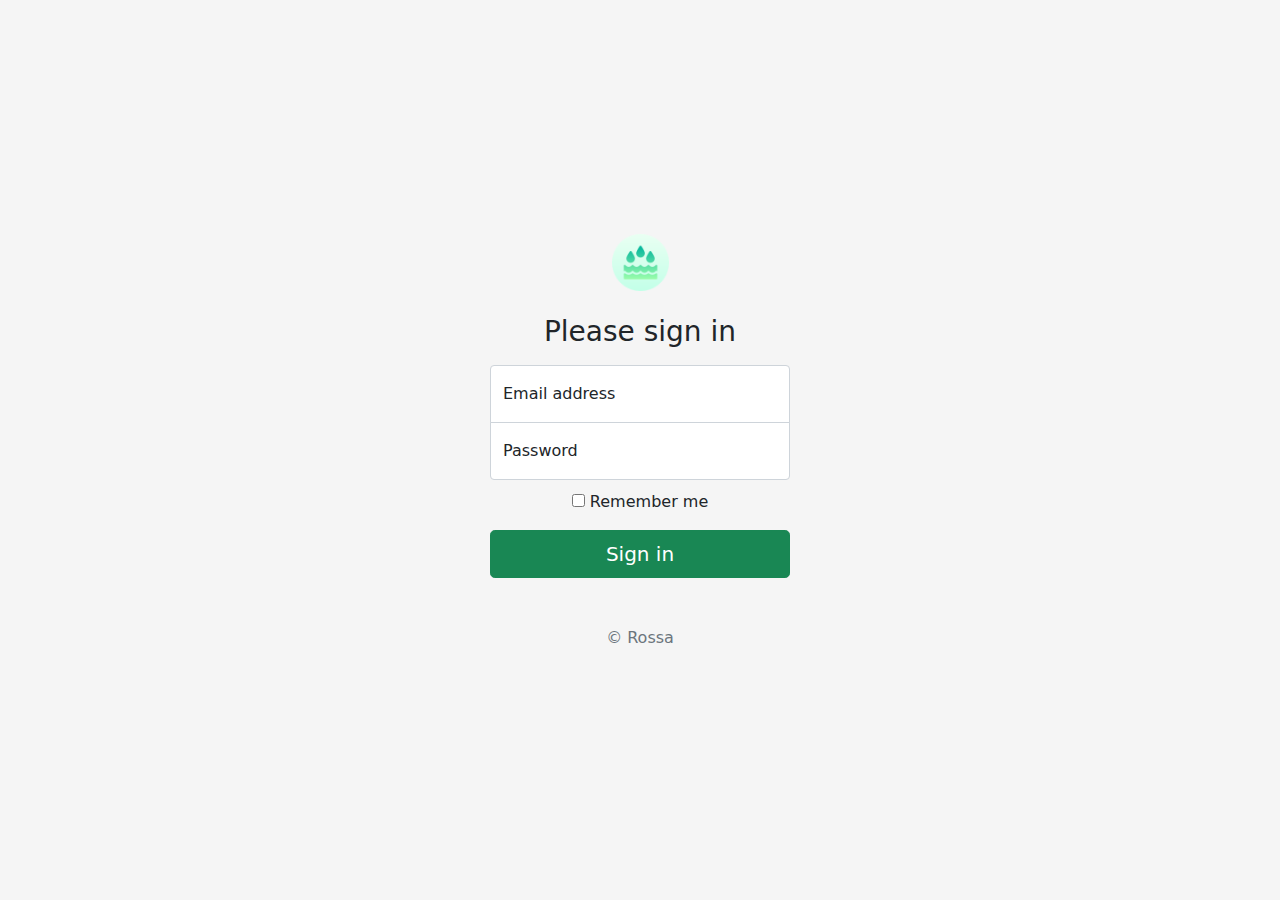
<file: index2.html>
<html lang="en">

<head>
   <meta charset="utf-8">
   <meta name="viewport" content="width=device-width, initial-scale=1">
   <meta name="description" content="">
   <meta name="author" content="Mark Otto, Jacob Thornton, and Bootstrap contributors">
   <meta name="generator" content="Hugo 0.88.1">
   <title>Signin Template · Bootstrap v5.1</title>


   <link href="assets/bootstrap/css/bootstrap.css" rel="stylesheet">
   <link href="/css/signin.css" rel="stylesheet">
</head>

<body class="text-center">

   <main class="form-signin">
      <form>
         <a href="index.html">
            <img class="mb-4" src="/img/river.png" alt="" width="57" height="57">
         </a>
         <h1 class="h3 mb-3 fw-normal">Please sign in</h1>

         <div class="form-floating">
            <input type="email" class="form-control" id="floatingInput" placeholder="name@example.com">
            <label for="floatingInput">Email address</label>
         </div>
         <div class="form-floating">
            <input type="password" class="form-control" id="floatingPassword" placeholder="Password">
            <label for="floatingPassword">Password</label>
         </div>

         <div class="checkbox mb-3">
            <label>
               <input type="checkbox" value="remember-me"> Remember me
            </label>
         </div>
         <button class="w-100 btn btn-lg btn-primary btn-success" type="submit">Sign in</button>
         <p class="mt-5 text-muted">&copy; Rossa</p>
      </form>
   </main>
</body>

</html>
</file>
<file: css/signin.css>
html,
body {
   height: 100%;
}

body {
   display: flex;
   align-items: center;
   padding-top: 40px;
   padding-bottom: 40px;
   background-color: #f5f5f5;
}

.form-signin {
   width: 100%;
   max-width: 330px;
   padding: 15px;
   margin: auto;
}

.form-signin .checkbox {
   font-weight: 400;
}

.form-signin .form-floating:focus-within {
   z-index: 2;
}

.form-signin input[type="email"] {
   margin-bottom: -1px;
   border-bottom-right-radius: 0;
   border-bottom-left-radius: 0;
}

.form-signin input[type="password"] {
   margin-bottom: 10px;
   border-top-left-radius: 0;
   border-top-right-radius: 0;
}

.bd-placeholder-img {
   font-size: 1.125rem;
   text-anchor: middle;
   -webkit-user-select: none;
   -moz-user-select: none;
   user-select: none;
}

@media (min-width: 768px) {
   .bd-placeholder-img-lg {
      font-size: 3.5rem;
   }
}
</file>
